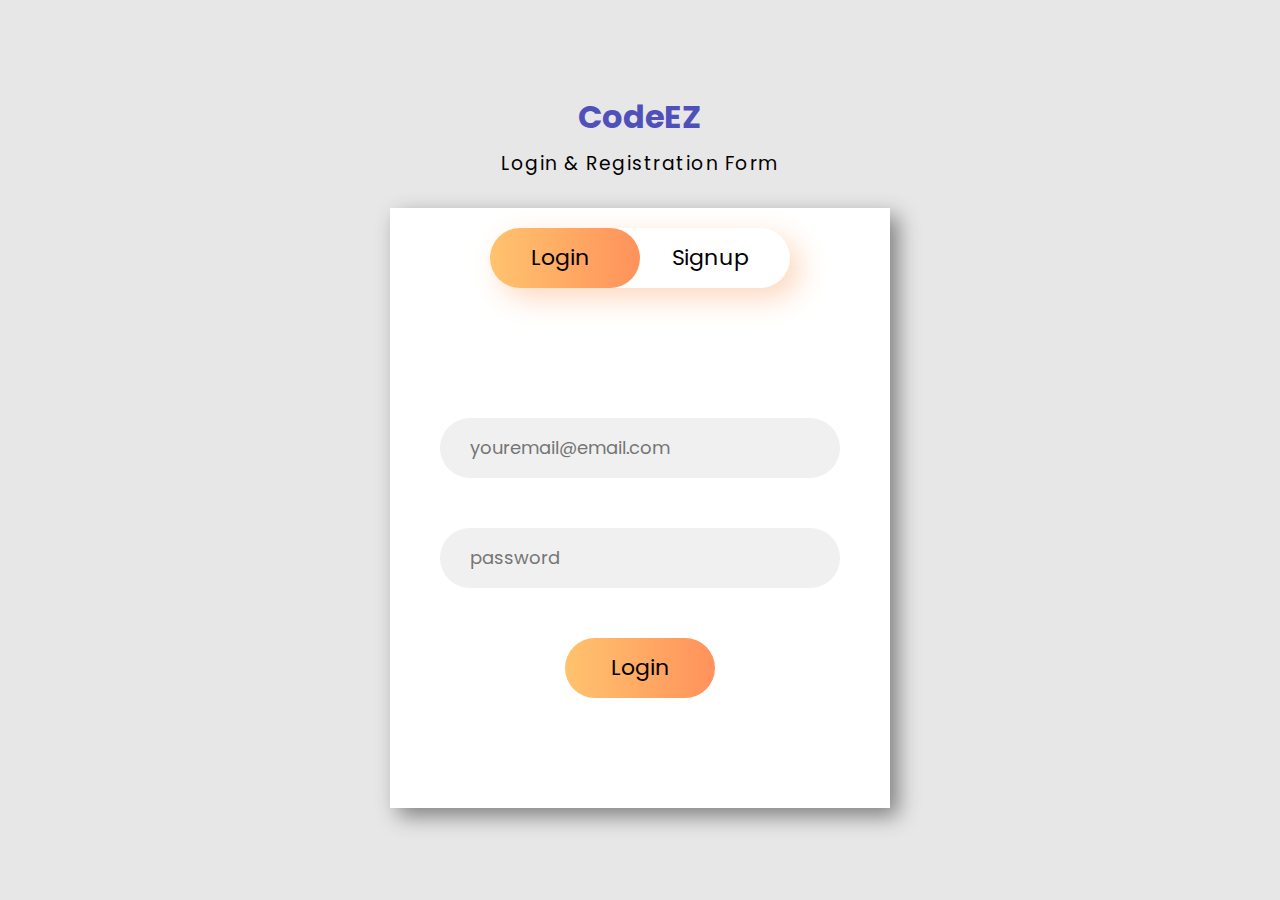
<file: login.html>
<!DOCTYPE html>
<html lang="en">
<head>
    <meta charset="UTF-8">
    <meta name="viewport"
          content="width=device-width,
                         initial-scale=1.0">
    <title>CodeEZ</title>
    <link rel="stylesheet"
          href="loginstyle.css">
</head>
 
<body>
    <header>
        <h1 class="heading">CodeEZ</h1>
        <h3 class="title">Login & Registration Form</h3>
    </header>
 
    <!-- container div -->
    <div class="container">
 
        <!-- upper button section to select
             the login or signup form -->
        <div class="slider"></div>
        <div class="btn">
            <button class="login">Login</button>
            <button class="signup">Signup</button>
        </div>
 
        <!-- Form section that contains the
             login and the signup form -->
        <div class="form-section">
 
            <!-- login form -->
            <div class="login-box">
                <input type="email"
                       class="email ele"
                       placeholder="youremail@email.com">
                <input type="password"
                       class="password ele"
                       placeholder="password">
                       <a href="index.html"><button class="clkbtn">Login</button></a>
            </div>
 
            <!-- signup form -->
            <div class="signup-box">
                <input type="text"
                       class="name ele"
                       placeholder="Enter your name">
                <input type="email"
                       class="email ele"
                       placeholder="youremail@email.com">
                <input type="password"
                       class="password ele"
                       placeholder="password">
                <input type="password"
                       class="password ele"
                       placeholder="Confirm password">
                <a href="index.html"><button class="clkbtn">Signup</button></a>
            </div>
        </div>
    </div>
    <script src="login.js"></script>
</body>
</html>
</file>
<file: loginstyle.css>
@import url(
"https://fonts.googleapis.com/css2?family=Poppins:ital,wght@0,100;0,200;0,300;0,400;0,500;0,600;0,700;0,800;0,900;1,100;1,200;1,300;1,400;1,500;1,600;1,700;1,800;1,900&display=swap");

* {
	margin: 0;
	padding: 0;
	box-sizing: border-box;
	font-family: "Poppins", sans-serif;
}

body {
	height: 100vh;
	width: 100vw;
	display: flex;
	justify-content: center;
	align-items: center;
	flex-direction: column;
	gap: 30px;
	background-color: rgb(231, 231, 231);
}

header {
	width: 100%;
	display: flex;
	flex-direction: column;
	align-items: center;
	justify-content: center;
	gap: 8px;
}

.heading {
	color: rgb(80, 80, 187);
}

.title {
	font-weight: 400;
	letter-spacing: 1.5px;
}

.container {
	height: 600px;
	width: 500px;
	background-color: white;
	box-shadow: 8px 8px 20px rgb(128, 128, 128);
	position: relative;
	overflow: hidden;
}

.btn {
	height: 60px;
	width: 300px;
	margin: 20px auto;
	box-shadow: 10px 10px 30px rgb(254, 215, 188);
	border-radius: 50px;
	display: flex;
	justify-content: space-around;
	align-items: center;
}

.login,
.signup {
	font-size: 22px;
	border: none;
	outline: none;
	background-color: transparent;
	position: relative;
	cursor: pointer;
}

.slider {
	height: 60px;
	width: 150px;
	border-radius: 50px;
	background-image: linear-gradient(to right,
			rgb(255, 195, 110),
			rgb(255, 146, 91));
	position: absolute;
	top: 20px;
	left: 100px;
	transition: all 0.5s ease-in-out;
}

.moveslider {
	left: 250px;
}

.form-section {
	height: 500px;
	width: 1000px;
	padding: 20px 0;
	display: flex;
	position: relative;
	transition: all 0.5s ease-in-out;
	left: 0px;
}

.form-section-move {
	left: -500px;
}

.login-box,
.signup-box {
	height: 100%;
	width: 500px;
	display: flex;
	flex-direction: column;
	align-items: center;
	justify-content: center;
	padding: 0px 40px;
}

.login-box {
	gap: 50px;
}

.signup-box {
	gap: 30px;
}

.ele {
	height: 60px;
	width: 400px;
	outline: none;
	border: none;
	color: rgb(77, 77, 77);
	background-color: rgb(240, 240, 240);
	border-radius: 50px;
	padding-left: 30px;
	font-size: 18px;
}

.clkbtn {
	height: 60px;
	width: 150px;
	border-radius: 50px;
	background-image: linear-gradient(to right,
			rgb(255, 195, 110),
			rgb(255, 146, 91));
	font-size: 22px;
	border: none;
	cursor: pointer;
}

/* For Responsiveness of the page */

@media screen and (max-width: 650px) {
	.container {
		height: 600px;
		width: 300px;
	}

	.title {
		font-size: 15px;
	}

	.btn {
		height: 50px;
		width: 200px;
		margin: 20px auto;
	}

	.login,
	.signup {
		font-size: 19px;
	}

	.slider {
		height: 50px;
		width: 100px;
		left: 50px;
	}

	.moveslider {
		left: 150px;
	}

	.form-section {
		height: 500px;
		width: 600px;
	}

	.form-section-move {
		left: -300px;
	}

	.login-box,
	.signup-box {
		height: 100%;
		width: 300px;
	}

	.ele {
		height: 50px;
		width: 250px;
		font-size: 15px;
	}

	.clkbtn {
		height: 50px;
		width: 130px;
		font-size: 19px;
	}
}

@media screen and (max-width: 320px) {
	.container {
		height: 600px;
		width: 250px;
	}

	.heading {
		font-size: 30px;
	}

	.title {
		font-size: 10px;
	}

	.btn {
		height: 50px;
		width: 200px;
		margin: 20px auto;
	}

	.login,
	.signup {
		font-size: 19px;
	}

	.slider {
		height: 50px;
		width: 100px;
		left: 27px;
	}

	.moveslider {
		left: 127px;
	}

	.form-section {
		height: 500px;
		width: 500px;
	}

	.form-section-move {
		left: -250px;
	}

	.login-box,
	.signup-box {
		height: 100%;
		width: 250px;
	}

	.ele {
		height: 50px;
		width: 220px;
		font-size: 15px;
	}

	.clkbtn {
		height: 50px;
		width: 130px;
		font-size: 19px;
	}
}
</file>
